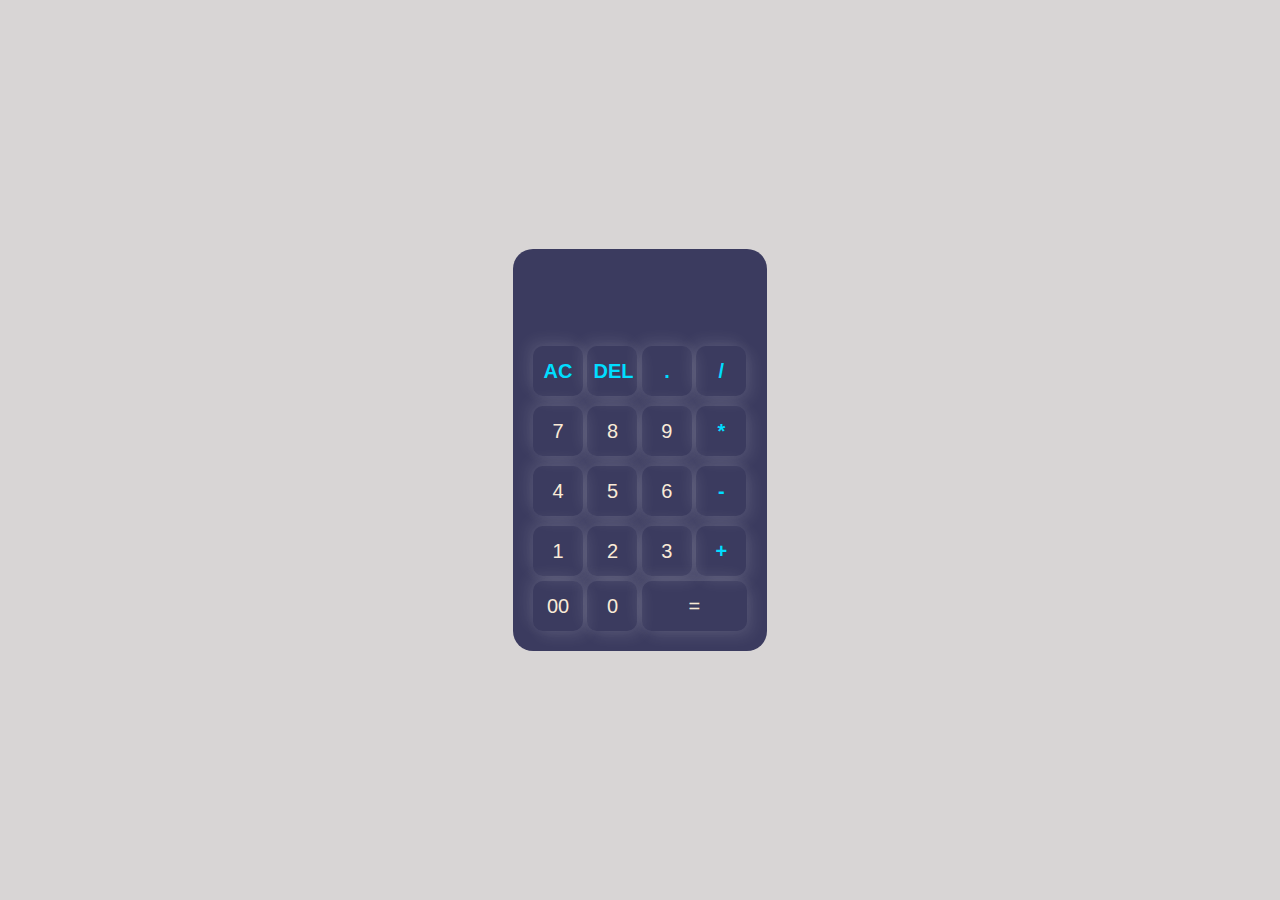
<file: Calculator/index2.html>
<!DOCTYPE html>
<html lang="en">
<head>
    <meta charset="UTF-8">
    <meta name="viewport" content="width=device-width, initial-scale=1.0">
    <title>Calculator</title>
    <style>
        body {
   
    height: 100vh;
    margin: 0;
    padding: 0;
    width: 100%;
   

}
.bd
{
    display: flex;
    justify-content: center;
    align-items: center;
    height: 100vh;
    background-color: #d8d5d5;
    margin: 0;
    padding: 0;
    box-sizing: border-box;
    width: 100%;
    font-family: 'poppins' ,sans-serif;

}

    
    .calci
    {
        background-color: #3b3b5f;
        border-radius:20px;
        padding: 20px;
        
    }

    .calci form input{
        border: none;
        outline: none;
        width: 50px;
        height: 50px;
        cursor: pointer;
        background-color: transparent;
        border-radius: 10px;
        box-shadow: -5px -5px 15px rgb(255, 255, 255, 0.1) , 5px 5px 15px rgba(255, 255, 255, 0.108);
        color: antiquewhite;
        font-size: 20px;
    }

    form .dis
    {
        display: flex;
        justify-content: flex-end;
        margin:10px 0;
    }


    form .dis input{
        text-align: right;
        width: 210px;
        border: none;
        font-size: 45px;
        box-shadow: none;
        flex: 1;
    }

    form input.bt{
        color: rgb(0, 221, 255);
        font-weight: bold;
        margin: 5px 0px;
    }
    form input.eq{
        width: 105px;
    }
    </style>
</head>
<body>
    <div class="bd">
    <div class="calci">
        <form>
            <div class="dis">
                <input type="text" name="display">
            </div>
            <div>
                <input type="button" value="AC" class="bt" onclick="display.value=''">

                <input type="button" value="DEL" class="bt" onclick="display.value=display.value.toString().slice(0,-1)">

                <input type="button" value="." class="bt" onclick="display.value+='.'">

                <input type="button" value="/" class="bt" onclick="display.value+='/'">
            </div>

            <div>
                <input type="button" value="7" onclick="display.value+='7'">

                <input type="button" value="8" onclick="display.value+='8'">

                <input type="button" value="9" onclick="display.value+='9'">

                <input type="button" value="*" class="bt" onclick="display.value+='*'">

            </div>

            <div>
                <input type="button" value="4" onclick="display.value+='4'">

                <input type="button" value="5" onclick="display.value+='5'">

                <input type="button" value="6" onclick="display.value+='6'">

                <input type="button" value="-" class="bt" onclick="display.value+='-'">
            </div>

            <div>
                <input type="button" value="1" onclick="display.value+='1'">

                <input type="button" value="2" onclick="display.value+='2'">

                <input type="button" value="3" onclick="display.value+='3'">

                <input type="button" value="+" class="bt" onclick="display.value+='+'">
            </div>

            <div class="bt">
                <input type="button" value="00" onclick="display.value+='00'">

                <input type="button" value="0" onclick="display.value+='0'">

                <input type="button" value="=" class="eq" onclick="display.value=eval(display.value)">

            </div>
        </form>
    </div>
</div>
    </body>
    </html>
</file>
